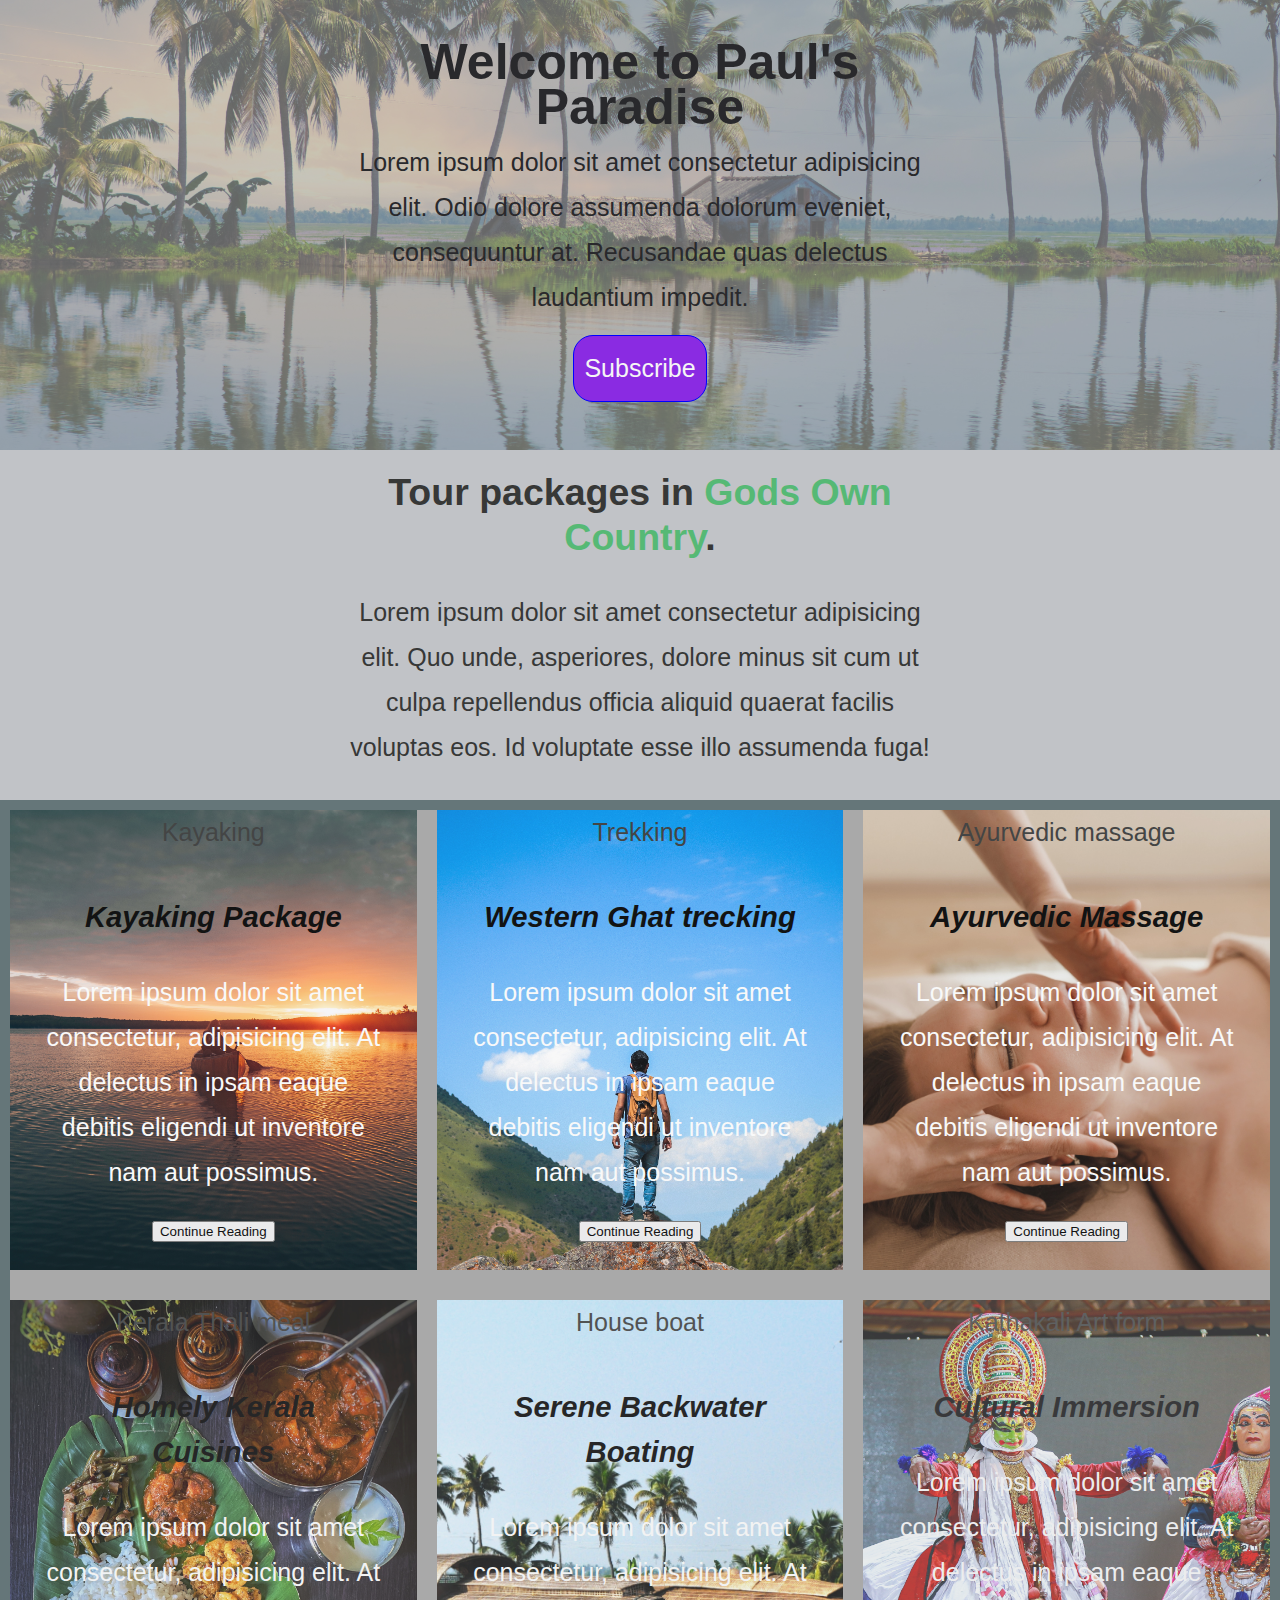
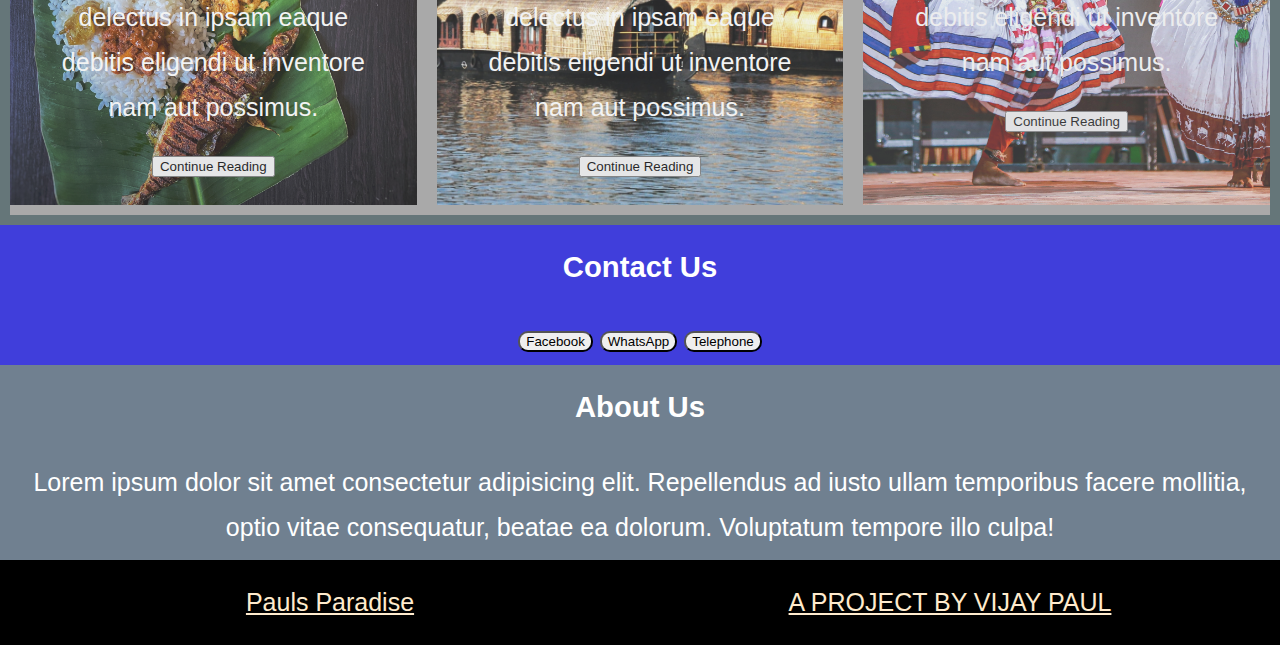
<file: index.html>
<!DOCTYPE html>
<html>

<head>
    <meta charset="utf-8" />
    <title>Vijay's Website!</title>
    <meta name="author" content="My first Website" />
    <meta name="viewport" content="width=device-width, initial-scale=1">
    <link rel="stylesheet" href="css/website.css">
</head>


<body>
    <header id="navigation-bar" class="grid">
        <div class="bg-image"></div>
        <div class="content-wrap">
            <h1>Welcome to Paul's Paradise</h1>
            <p>Lorem ipsum dolor sit amet consectetur adipisicing elit. Odio dolore assumenda dolorum eveniet, consequuntur at. Recusandae quas delectus laudantium impedit.</p>
            <a href="#subscription-btn" class="btn">Subscribe</a>
        </div>
    </header>
    <main>

        <!--Section A-->

        <section id="section-a" class="grid">
            <div class="content-wrap">
                <h2 class="content-title">Tour packages in <span>Gods Own Country</span>. </h2>
                <p>Lorem ipsum dolor sit amet consectetur adipisicing elit. Quo unde, asperiores, dolore minus sit cum ut culpa repellendus officia aliquid quaerat facilis voluptas eos. Id voluptate esse illo assumenda fuga!
                </p>
            </div>
        </section>

        <!--Section B-->

       <section id="section-b" class="grid">
            <ul>
                <li>
                    <figure class="img-kayaking">
                        <figcaption class="tag">Kayaking</figcaption>
                        <div class="card-content">
                            <h3 class="card-title">Kayaking Package</h3>
                            <p>Lorem ipsum dolor sit amet consectetur, adipisicing elit. At delectus in ipsam eaque debitis eligendi ut inventore nam aut possimus.</p>
                            <a class="link " href="html/websiteBlog.html ">
                                <button>Continue Reading</button></a>
                        </div>
                    </figure>
                </li>
                <li>
                    <figure class="img-trekking ">
                        <figcaption class="tag ">Trekking</figcaption>
                        <div class="card-content ">
                            <h3 class="card-title ">Western Ghat trecking</h3>
                            <p>Lorem ipsum dolor sit amet consectetur, adipisicing elit. At delectus in ipsam eaque debitis eligendi ut inventore nam aut possimus.</p>
                            <a class="link " href="html/websiteBlog.html ">
                                <button>Continue Reading</button></a>
                        </div>
                    </figure>
                </li>
                <li>
                    <figure class="img-massage ">
                        <figcaption class="tag ">Ayurvedic massage</figcaption>
                        <div class="card-content ">
                            <h3 class="card-title ">Ayurvedic Massage</h3>
                            <p>Lorem ipsum dolor sit amet consectetur, adipisicing elit. At delectus in ipsam eaque debitis eligendi ut inventore nam aut possimus.</p>
                            <a class="link " href="html/websiteBlog.html ">
                                <button>Continue Reading</button></a>
                            </a>
                        </div>
                    </figure>
                </li>
                <li>
                    <figure class="img-cuisines ">
                        <figcaption class="tag ">Kerala Thali meal</figcaption>
                        <div class="card-content ">
                            <h3 class="card-title ">Homely Kerala Cuisines</h3>
                            <p>Lorem ipsum dolor sit amet consectetur, adipisicing elit. At delectus in ipsam eaque debitis eligendi ut inventore nam aut possimus.</p>
                            <a class="link " href="html/websiteBlog.html ">
                                <button>Continue Reading</button></a>
                            </a>
                        </div>
                    </figure>
                </li>
                <li>
                    <figure class="img-boating ">
                        <figcaption class="tag ">House boat</figcaption>
                        <div class="card-content ">
                            <h3 class="card-title ">Serene Backwater Boating</h3>
                            <p>Lorem ipsum dolor sit amet consectetur, adipisicing elit. At delectus in ipsam eaque debitis eligendi ut inventore nam aut possimus.</p>
                            <a class="link " href="html/websiteBlog.html ">
                                <button>Continue Reading</button></a>
                            </a>
                        </div>
                    </figure>
                </li>
                <li>
                    <figure class="img-culture ">
                        <figcaption class="tag ">Kathakali Art form</figcaption>
                        <div class="card-content ">
                            <h3 class="card-title ">Cultural Immersion</h3>
                            <p>Lorem ipsum dolor sit amet consectetur, adipisicing elit. At delectus in ipsam eaque debitis eligendi ut inventore nam aut possimus.</p>
                            <a class="link " href="html/websiteBlog.html ">
                                <button>Continue Reading</button></a>
                            </a>
                        </div>
                    </figure>
                </li>
            </ul>
        </section>

        <!--Section C-->

        <section class="section-c" id="grid">
            <div class="box">
                <h3 class="content-title">Contact Us</h3>
                <div class="contact-buttons">
                    <button id="fb-btn">Facebook</button>
                    <button id="wa-btn">WhatsApp</button>
                    <button id="phone-btn">Telephone</button>
                </div>
            </div>
            <div class="box">
                <h3 class="content-title">About Us</h3>
                <p>Lorem ipsum dolor sit amet consectetur adipisicing elit. Repellendus ad iusto ullam temporibus facere mollitia, optio vitae consequatur, beatae ea dolorum. Voluptatum tempore illo culpa!</p>
            </div>
        </section>
    </main>

    <!--Footer-->

    <footer id="main-footer" class="grid">
        <div>Pauls Paradise</div>
        <div>A PROJECT BY VIJAY PAUL</div>
    </footer>
</body>

</html>
</file>
<file: css/website.css>
@import url(../css/mobilewebsite.css);
@import url(../css/tabwebsite.css) (min-width: 768px) and (max-width: 1000px);
@import url(../css/laptopwebsite.css) (min-width: 1000px);
</file>
